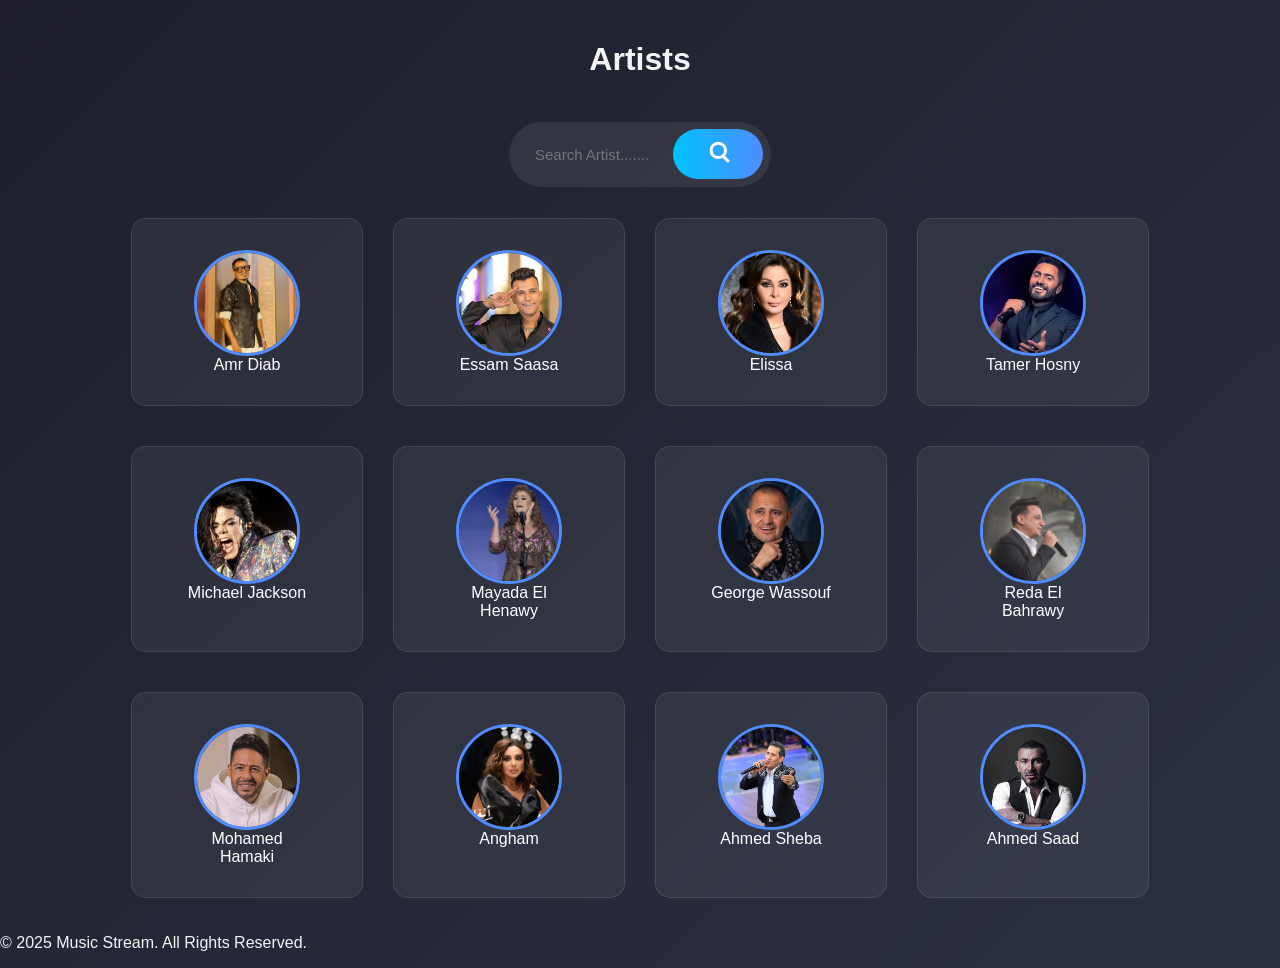
<file: index.html>
<!DOCTYPE html>
<html lang="en">
<head>
  <meta charset="UTF-8">
  <meta name="viewport" content="width=device-width, initial-scale=1.0">
  <title>Artist Page</title>
  <link rel="stylesheet" href="style.css">
  <script src="effect.js"></script>
</head>

<body>
  <header>
    <h1 style="margin-bottom: 5px;">Artists</h1>
  </header>

  <section style="display: flex; justify-content: center; align-items: center; width: 100vw; height: 10vh; margin-top: 1px;">
    <form class="searchBox">
      <input class="searchInput" type="text" placeholder="Search Artist.......">
      <button class="searchButton" type="submit">
        <!-- SVG icon -->
        <svg xmlns="http://www.w3.org/2000/svg" width="29" height="29" viewBox="0 0 29 29" fill="none">
          <g clip-path="url(#clip0_2_17)">
            <path d="M23.8 23.9L19 19M19 19C20.4 17.6 21.5 15.6 21.5 13.4C21.5 9.4 18.3 6.2 14.3 6.2C10.3 6.2 7.1 9.4 7.1 13.4C7.1 17.4 10.3 20.6 14.3 20.6C15.6 20.6 16.9 20.2 18 19.5" stroke="white" stroke-width="3" stroke-linecap="round"/>
          </g>
        </svg>
      </button>
    </form>
  </section>

  <!-- Artists Group 1 -->
  <section class="artist-list">

    <article class="artist-card">
     <a href="pages/AmrDiab.html">
        <figure>
          <img src="img/Amr_Diab.jpg" alt="Amr Diab" title="Press to listen to the playlist">
          <figcaption>Amr Diab</figcaption>
        </figure>
      </a>
    </article>

    <article class="artist-card">
      <a href="pages/sasa.html">
        <figure>
          <img src="img/Essam-Saasa.jpg" alt="Essam Saasa" title="Press to listen to the playlist">
          <figcaption>Essam Saasa</figcaption>
        </figure>
      </a>
    </article>

    <article class="artist-card">
      <a href="pages/elesaa.html">
        <figure>
          <img src="img/elesaajpg.jpg" alt="Elissa" title="Press to listen to the playlist">
          <figcaption>Elissa</figcaption>
        </figure>
      </a>
    </article>

    <article class="artist-card">
      <a href="pages/tamer_hosny.html">
        <figure>
          <img src="img/tamer_hosnt.jpg" alt="Tamer Hosny" title="Press to listen to the playlist">
          <figcaption>Tamer Hosny</figcaption>
        </figure>
      </a>
    </article>

  </section>

  <!-- Artists Group 2 -->
  <section class="artist-list">

    <article class="artist-card">
      <a href="pages/micheal.html">
        <figure>
          <img src="img/micheal_jackson.jpg" alt="Michael Jackson" title="Press to listen to the playlist">
          <figcaption>Michael Jackson</figcaption>
        </figure>
      </a>
    </article>

    <article class="artist-card">
      <a href="pages/mayada.html">
        <figure>
          <img src="img/mayada_elhenawy.jpg" alt="Mayada El Henawy" title="Press to listen to the playlist">
          <figcaption>Mayada El Henawy</figcaption>
        </figure>
      </a>
    </article>
    
    <article class="artist-card">
      <a href="pages/george.html">
        <figure>
          <img src="img/goorge_wasof.jpg" alt="George Wassouf" title="Press to listen to the playlistv">
          <figcaption>George Wassouf</figcaption>
        </figure>
      </a>
    </article>

    <article class="artist-card">
      <a href="pages/reda.html">
        <figure>
          <img src="img/Reda_elbahrawy.jpg" alt="Reda El Bahrawy" title="Press to listen to the playlist">
          <figcaption>Reda El Bahrawy</figcaption>
        </figure>
      </a>
    </article>

  </section>

  <!-- Artists Group 3 -->
    <section class="artist-list">

    <article class="artist-card">
      <a href="pages/hamaki.html">
        <figure>
          <img src="img/حماقى.jpg" alt="Mohamed Hamaki" title="Press to listen to the playlist">
          <figcaption>Mohamed Hamaki</figcaption>
        </figure>
      </a>
    </article>

    <article class="artist-card">
      <a href="pages/Angham.html">
        <figure>
          <img src="img/angam.jpg" alt="Angham" title="Press to listen to the playlist">
          <figcaption>Angham</figcaption>
        </figure>
      </a>
    </article>

    <article class="artist-card">
      <a href="pages/sheba.html">
        <figure>
          <img src="img/شيبه.jpg" alt="Ahmed Sheba" title="Press to listen to the playlist">
          <figcaption>Ahmed Sheba</figcaption>
        </figure>
      </a>
    </article>

    <article class="artist-card">
      <a href="pages/saad.html">
        <figure>
          <img src="img/أحمد سعد.jpg" alt="Ahmed Saad" title="Press to listen to the playlist">
          <figcaption>Ahmed Saad</figcaption>
        </figure>
      </a>
    </article>

  </section>

  <footer>
    <p>&copy; 2025 Music Stream. All Rights Reserved.</p>
  </footer>
</body>
</html>
</file>
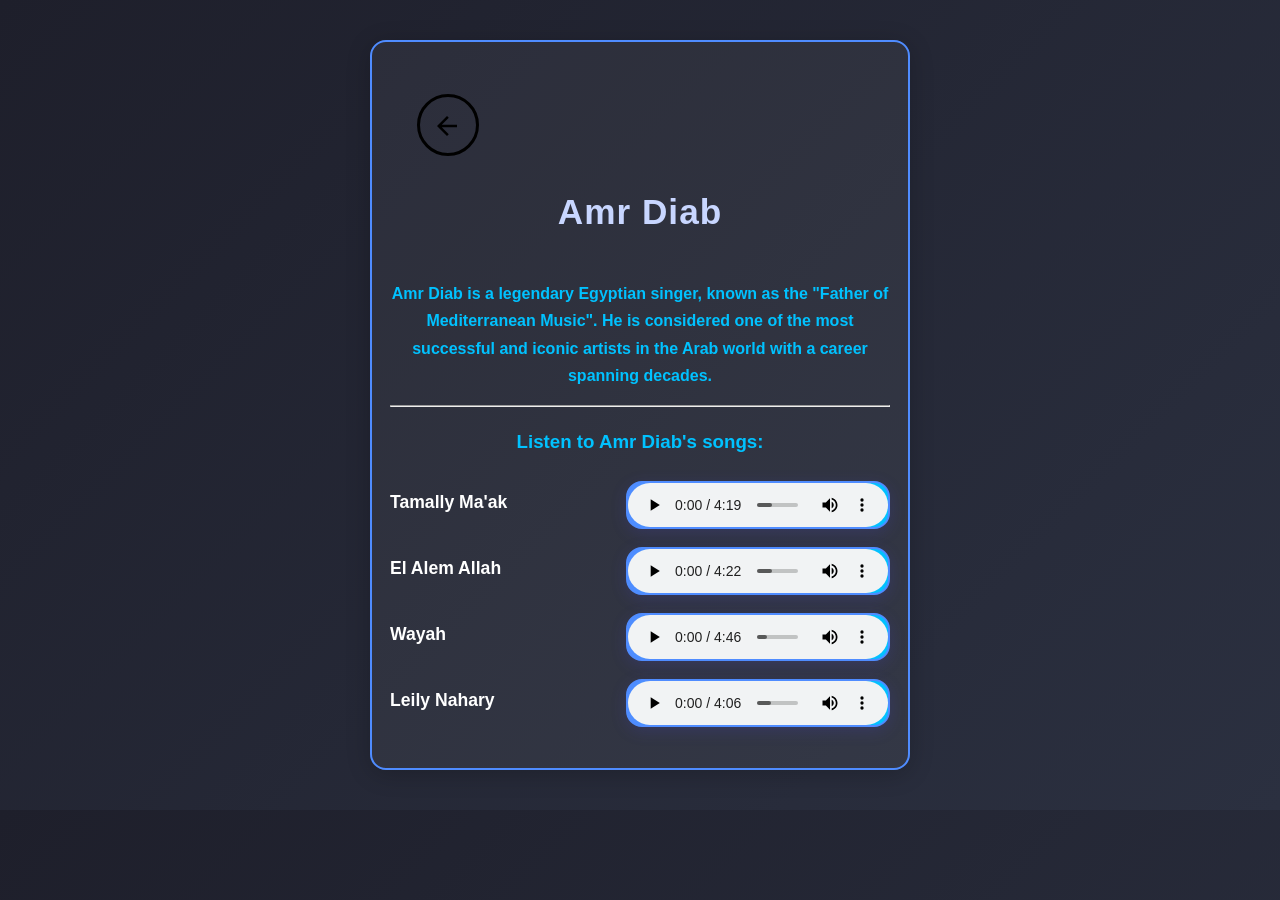
<file: pages/AmrDiab.html>
<!DOCTYPE html>
<html lang="ar">
<head>
	<meta charset="UTF-8">
	<title>Amr Diab</title>
  <link rel="stylesheet" href="../style.css">
</head>
<body>
  <main>
    <section class="container">
      <header class="styled-wrapper">
        <a href="../index.html">
           <button class="button">
             <div class="button-box">
                <span class="button-elem">
                  <svg
                      viewBox="0 0 24 24"
                      xmlns="http://www.w3.org/2000/svg"
                      class="arrow-icon">
                      <path
                      fill="black"
                      d="M20 11H7.83l5.59-5.59L12 4l-8 8 8 8 
                      1.41-1.41L7.83 13H20v-2z"> </path>
                  </svg>
                </span>

                <span class="button-elem">
                  <svg
                    fill="black"
                    viewBox="0 0  24 24"
                    xmlns="http://www.w3.org/2000/svg"
                    class="arrow-icon">
                    <path
                        d="M20 11H7.83l5.59-5.59L12 4l-8 8 8 8 
                        1.41-1.41L7.83 13H20v-2z"></path>
                  </svg>
                 </span>
              </div>
            </button>
         </a>
         <h2>Amr Diab</h2>
      </header>

      <article class="bio">
        <p>
             Amr Diab is a legendary Egyptian singer, known as the "Father of Mediterranean Music". 
            He is considered one of the most successful and iconic artists in the Arab world with a career spanning decades.
        </p>
        <hr>
        <h3>Listen to Amr Diab's songs:</h3>
      </article>

      <section class="songs">
        <div>
            <span class="song-title">Tamally Ma'ak</span>
            <audio controls src="../audio/Amr_diab/_AmrDiab - Tamally Maak _ Official Music Video - HD Version _ عمرو دياب - تملي معاك(MP3_160K).mp3"></audio>
        </div>
        <div>
            <span class="song-title">El Alem Allah</span>
            <audio controls src="../audio/Amr_diab/Amr Diab - El Alem Allah _ Official Music Video _ عمرو دياب - العالم الله(MP3_160K).mp3"></audio>
        </div>
        <div>
            <span class="song-title">Wayah</span>
            <audio controls src="../audio/Amr_diab/Amr Diab Wayah  عمرو دياب  -  وياه(MP3_160K).mp3"></audio>
        </div>
        <div>
            <span class="song-title">Leily Nahary</span>
            <audio controls src="../audio/Amr_diab/Amr Diab - Lealy Nahary _ عمرو دياب - ليلي نهاري(MP3_160K).mp3"></audio>
        </div>
      </section>

     </section>
  </main>
</body>
</html>
</file>
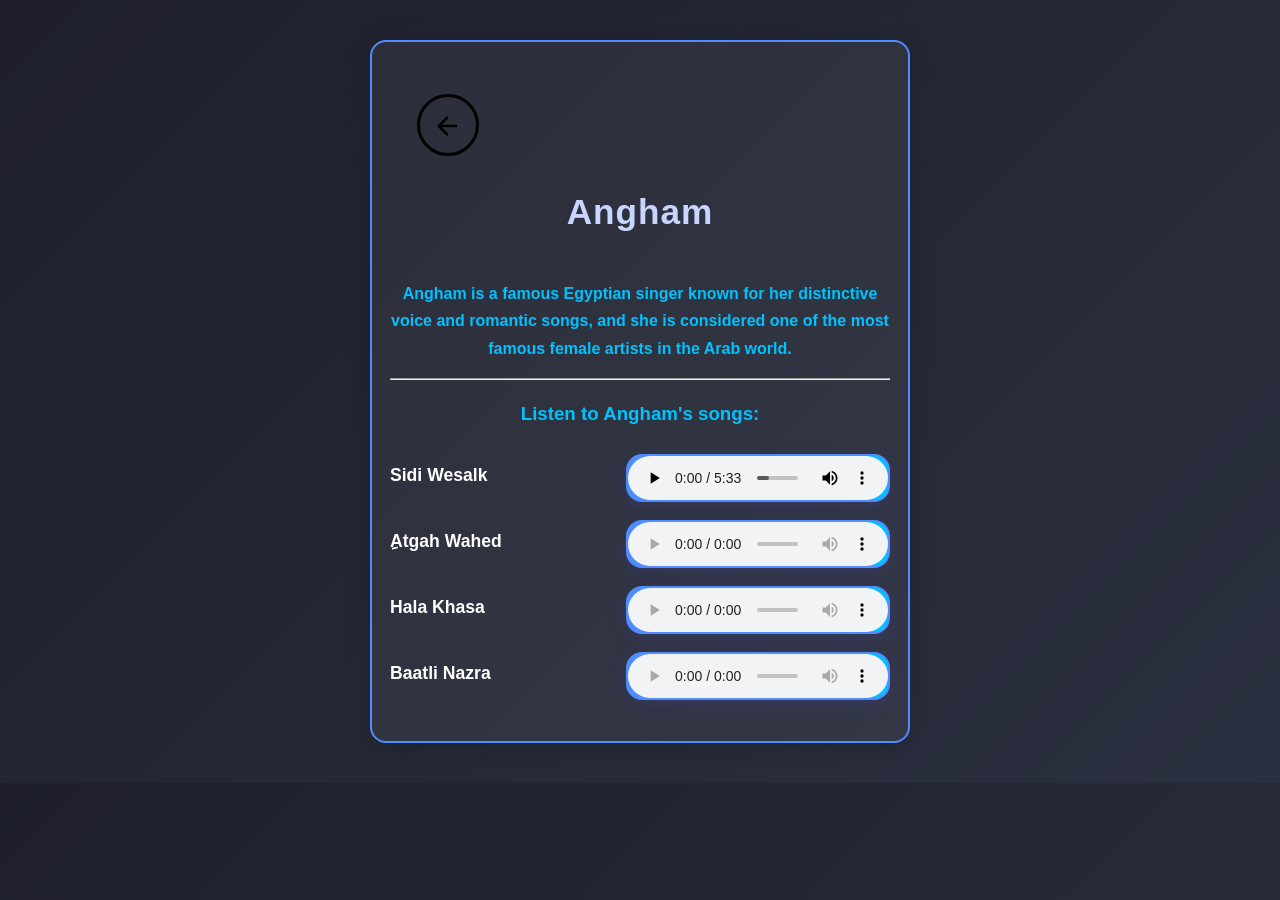
<file: pages/Angham.html>
<!DOCTYPE html>
<html lang="ar">
<head>
	<meta charset="UTF-8">
	<title>Angham</title>
  <link rel="stylesheet" href="../style.css">
</head>

<body>
  <main>
   <section class="container">
     <header class="styled-wrapper">
       <a href="../index.html">
          <button class="button">
            <div class="button-box">
              <span class="button-elem">
                <svg
                   viewBox="0 0 24 24"
                   xmlns="http://www.w3.org/2000/svg"
                   class="arrow-icon">
                   <path
                   fill="black"
                   d="M20 11H7.83l5.59-5.59L12 4l-8 8 8 8 
                   1.41-1.41L7.83 13H20v-2z"></path>
                </svg>
              </span>

              <span class="button-elem">
                <svg
                     fill="black"
                    viewBox="0 0  24 24"
                    xmlns="http://www.w3.org/2000/svg"
                    class="arrow-icon">
                    <path
                       d="M20 11H7.83l5.59-5.59L12 4l-8 8 8 8 
                       1.41-1.41L7.83 13H20v-2z"></path>
                </svg>
              </span>
            </div>
          </button>
        </a>
        <h2>Angham</h2>
     </header>
        
     <article class="bio">
        <p>
            Angham is a famous Egyptian singer known for her distinctive voice and romantic songs, 
            and she is considered one of the most famous female artists in the Arab world.
        </p>
        <hr>
        <h3>Listen to Angham's songs:</h3>
     </article>

      <section class="songs">
        <div>
            <span class="song-title">Sidi Wesalk</span>
            <audio controls src="../audio/Angham - Sidi Wesalak _ Official Music Video _ انغام - سيدى وصالك(MP3_160K).mp3"></audio>
        </div>
        <div>
            <span class="song-title">ِAtgah Wahed</span>
            <audio controls src=""></audio>
        </div>
        <div>
            <span class="song-title">Hala Khasa</span>
            <audio controls src=""></audio>
        </div>
        <div>
            <span class="song-title">Baatli Nazra</span>
            <audio controls src=""></audio>
        </div>
      </section>

    </section>
  </main>
</body>
</html>
</file>
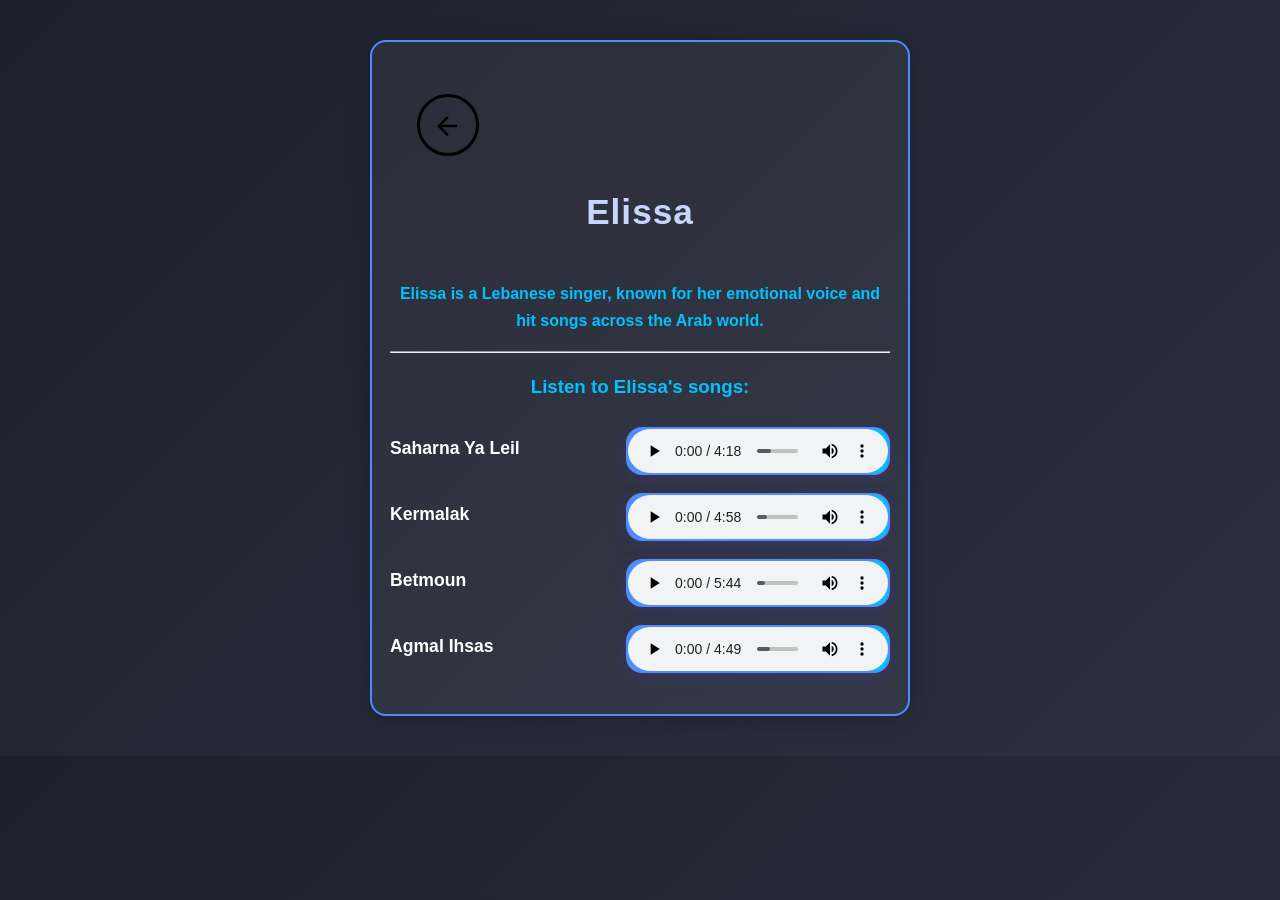
<file: pages/elesaa.html>
<!DOCTYPE html>
<html lang="en">
<head>
	<meta charset="UTF-8">
	<title>Elissa</title>
  <link rel="stylesheet" href="../style.css">
</head>
<body>

   <main class="container">
      <header class="styled-wrapper">
        <a href="../index.html">
          <button class="button">
            <div class="button-box">
              <span class="button-elem">
                <svg viewBox="0 0 24 24" xmlns="http://www.w3.org/2000/svg" class="arrow-icon">
                  <path fill="black" d="M20 11H7.83l5.59-5.59L12 4l-8 8 8 8 1.41-1.41L7.83 13H20v-2z"></path>
                </svg>
              </span>
              <span class="button-elem">
                <svg fill="black" viewBox="0 0  24 24" xmlns="http://www.w3.org/2000/svg" class="arrow-icon">
                  <path d="M20 11H7.83l5.59-5.59L12 4l-8 8 8 8 1.41-1.41L7.83 13H20v-2z"></path>
                </svg>
              </span>
            </div>
          </button>
        </a>
        <h2>Elissa</h2>

      </header>

      <article class="bio">
       <p>Elissa is a Lebanese singer, known for her emotional voice and hit songs across the Arab world.</p>
        <hr>
        <h3>Listen to Elissa's songs:</h3>
      </article>

      <section class="songs">
        <div>
          <span class="song-title">Saharna Ya Leil</span>
          <audio controls src="../audio/elisaa/Elissa .... Saharna Ya Leil - With Lyrics _ إليسا ... سهرنا يا ليل - بالكلمات(MP3_160K).mp3"></audio>
        </div>
        <div>
          <span class="song-title">Kermalak</span>
          <audio controls src="../audio/elisaa/Elissa - Kermalak (Audio) _ اليسا - كرمالك(MP3_160K).mp3"></audio>
        </div>
        <div>
          <span class="song-title">Betmoun</span>
          <audio controls src="../audio/elisaa/Elissa - Betmoun (Official Clip) _ إليسا - بتمون(MP3_160K).mp3"></audio>
        </div>
        <div>
          <span class="song-title">Agmal Ihsas</span>
          <audio controls src="../audio/elisaa/Elissa - Agmal Ihsas (Official Clip) _ إليسا - اجمل إحساس(MP3_160K).mp3"></audio>
        </div>
      </section>

   </main>
</body>
</html>
</file>
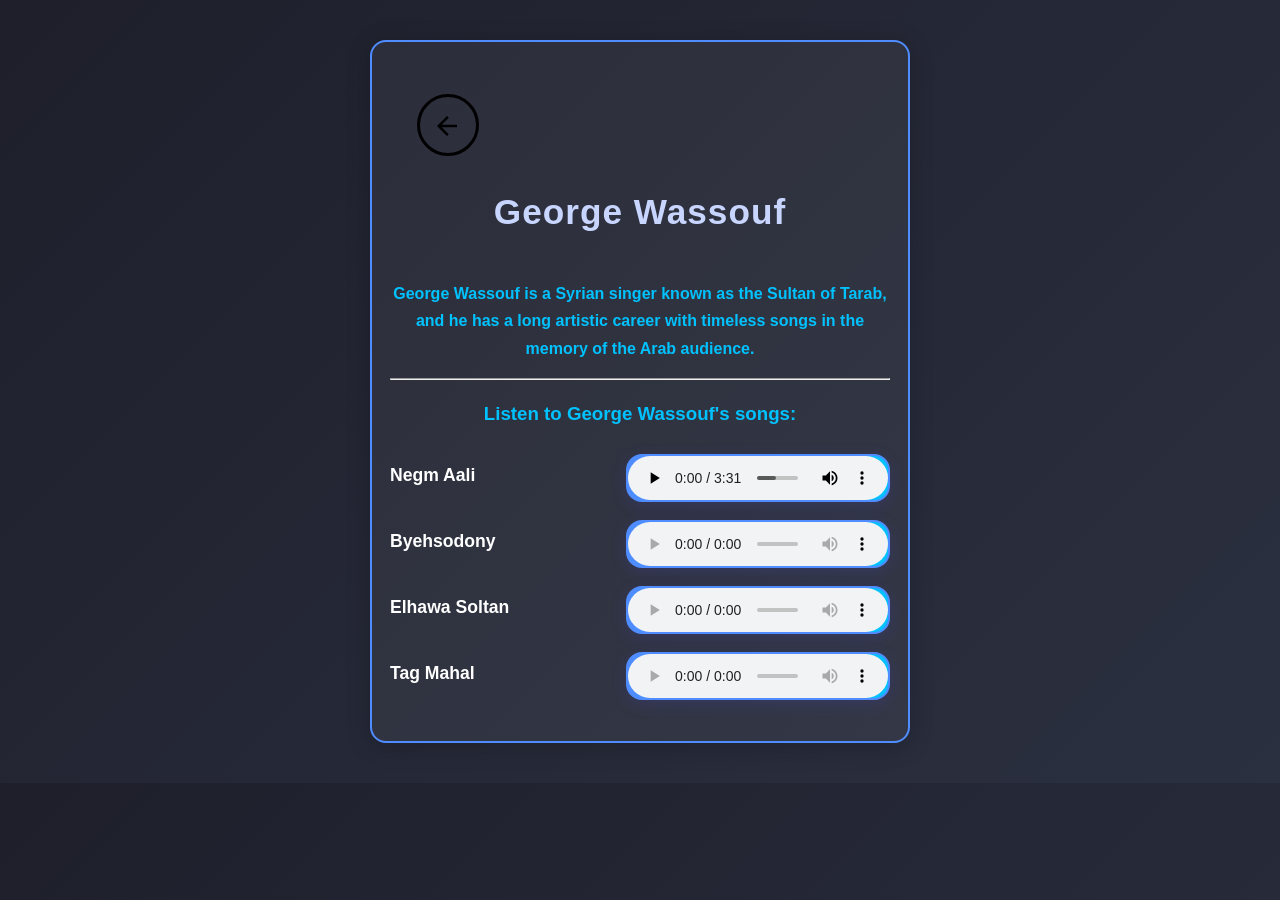
<file: pages/george.html>
<!DOCTYPE html>
<html lang="en">
<head>
	<meta charset="UTF-8">
	<title>George Wassouf</title>
  <link rel="stylesheet" href="../style.css">
</head>
<body>
   <main class="container">

      <header class="styled-wrapper">
        <a href="../index.html">
          <button class="button">
            <div class="button-box">
              <span class="button-elem">
                <svg viewBox="0 0 24 24" xmlns="http://www.w3.org/2000/svg" class="arrow-icon">
                  <path fill="black" d="M20 11H7.83l5.59-5.59L12 4l-8 8 8 8 1.41-1.41L7.83 13H20v-2z"></path>
                </svg>
              </span>
              <span class="button-elem">
                <svg fill="black" viewBox="0 0  24 24" xmlns="http://www.w3.org/2000/svg" class="arrow-icon">
                  <path d="M20 11H7.83l5.59-5.59L12 4l-8 8 8 8 1.41-1.41L7.83 13H20v-2z"></path>
                </svg>
              </span>
            </div>
          </button>
        </a>
              <h2>George Wassouf</h2>

      </header>

      <article class="bio">
       <p>George Wassouf is a Syrian singer known as the Sultan of Tarab, and he has a long artistic career with timeless songs in the memory of the Arab audience.</p><hr>
          <h3>Listen to George Wassouf's songs:</h3>
      </article>

      <section class="songs">
        <div>
            <span class="song-title">Negm Aali</span>
            <audio controls src="../audio/Georges Wassouf - Negm Aali [Official Music Video] (2023) _ جورج وسوف - نجم عالي(MP3_160K).mp3"></audio>
          </div>
          <div>
            <span class="song-title">Byehsodony</span>
            <audio controls src=""></audio>
          </div>
          <div>
            <span class="song-title">Elhawa Soltan</span>
            <audio controls src=""></audio>
          </div>
          <div>
            <span class="song-title">Tag Mahal</span>
            <audio controls src=""></audio>
          </div>
      </section>

   </main>
</body>
</html>
</file>
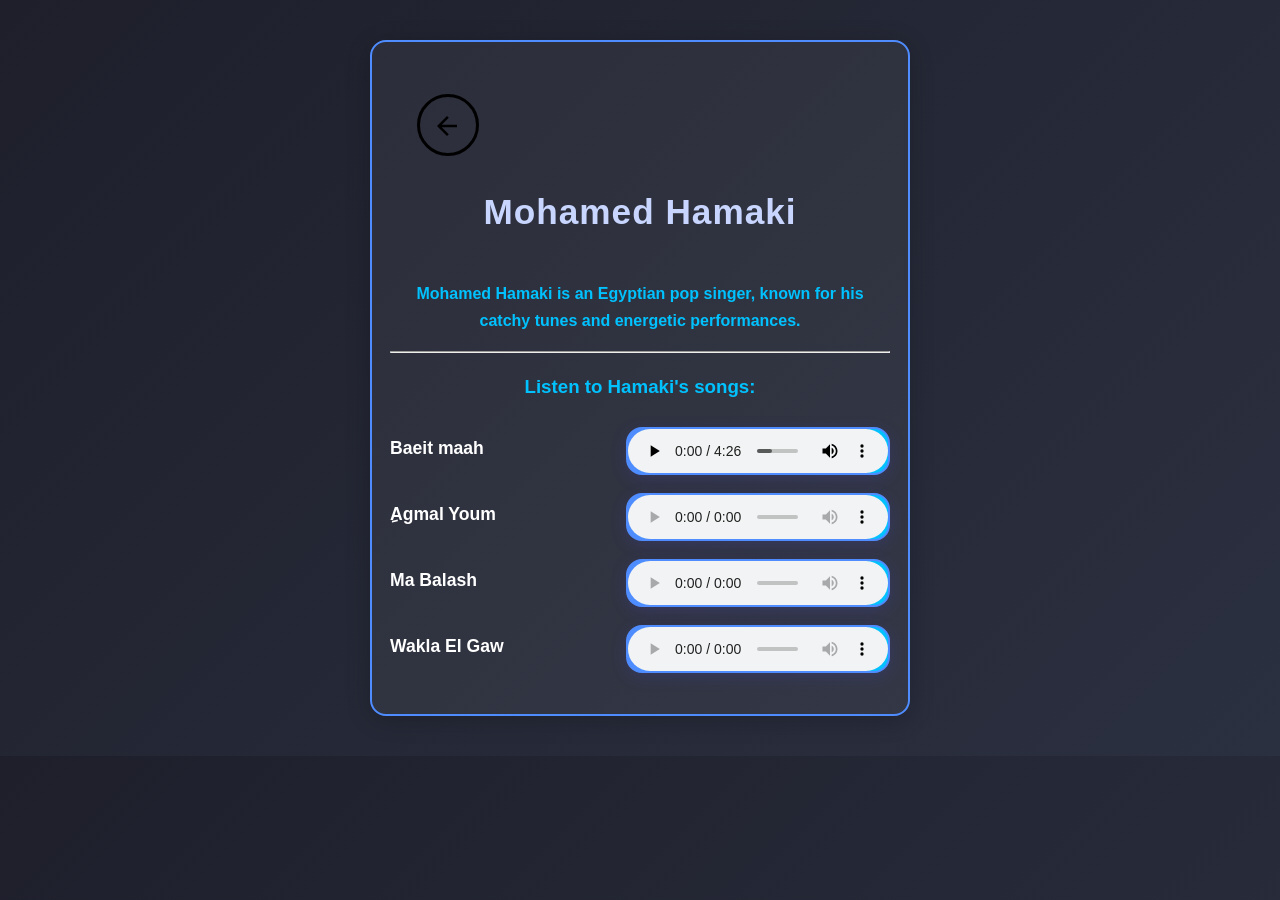
<file: pages/hamaki.html>
<!DOCTYPE html>
<html lang="en">
<head>
	<meta charset="UTF-8">
	<title>Mohamed Hamaki</title>
  <link rel="stylesheet" href="../style.css">
</head>
<body>
   <main class="container">

      <header class="styled-wrapper">
        <a href="../index.html">
          <button class="button">
            <div class="button-box">
              <span class="button-elem">
                <svg viewBox="0 0 24 24" xmlns="http://www.w3.org/2000/svg" class="arrow-icon">
                  <path fill="black" d="M20 11H7.83l5.59-5.59L12 4l-8 8 8 8 1.41-1.41L7.83 13H20v-2z"></path>
                </svg>
              </span>
              <span class="button-elem">
                <svg fill="black" viewBox="0 0  24 24" xmlns="http://www.w3.org/2000/svg" class="arrow-icon">
                  <path d="M20 11H7.83l5.59-5.59L12 4l-8 8 8 8 1.41-1.41L7.83 13H20v-2z"></path>
                </svg>
              </span>
            </div>
          </button>
        </a>
              <h2>Mohamed Hamaki</h2>

      </header>

      <article class="bio">
        <p>Mohamed Hamaki is an Egyptian pop singer, known for his catchy tunes and energetic performances.</p>
        <hr>
        <h3>Listen to Hamaki's songs:</h3>
      </article>

      <section class="songs">
        <div>
             <span class="song-title">Baeit maah</span>
             <audio controls src="../audio/Hamaki - Baeit Maah (Official Lyric Video) _ حماقي - بقيت معاه - كلمات(MP3_160K).mp3"></audio>
           </div>
           <div>
             <span class="song-title">ِAgmal Youm</span>
             <audio controls src=""></audio>
           </div>
           <div>
             <span class="song-title">Ma Balash</span>
             <audio controls src=""></audio>
           </div>
           <div>
             <span class="song-title">Wakla El Gaw</span>
             <audio controls src=""></audio>
           </div>
      </section>

   </main>
</body>
</html>
</file>
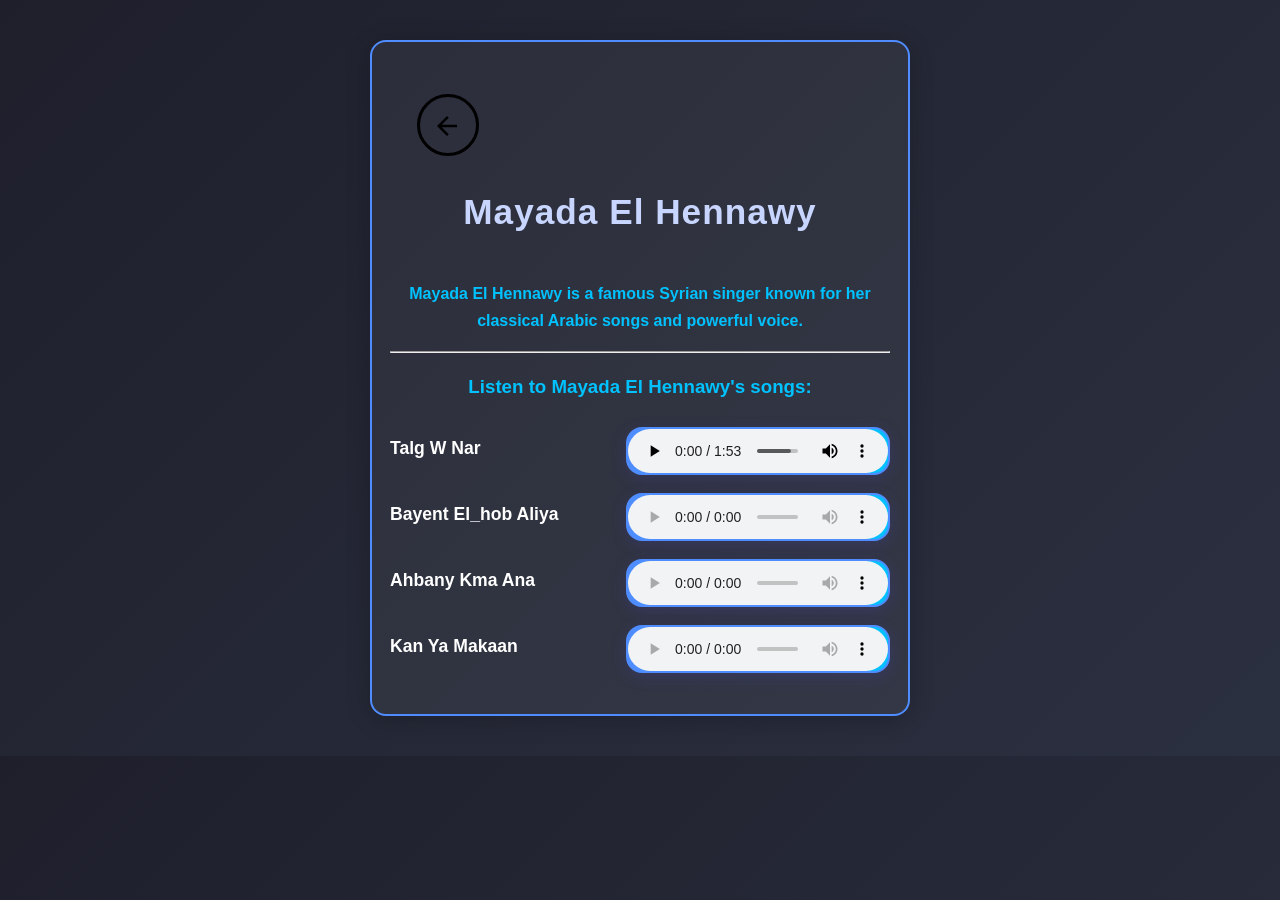
<file: pages/mayada.html>
<!DOCTYPE html>
<html lang="en">
<head>
	<meta charset="UTF-8">
	<title>Mayada El Hennawy</title>
  <link rel="stylesheet" href="../style.css">
</head>
<body>
   <main class="container">

      <header class="styled-wrapper">
        <a href="../index.html">
          <button class="button">
            <div class="button-box">
              <span class="button-elem">
                <svg viewBox="0 0 24 24" xmlns="http://www.w3.org/2000/svg" class="arrow-icon">
                  <path fill="black" d="M20 11H7.83l5.59-5.59L12 4l-8 8 8 8 1.41-1.41L7.83 13H20v-2z"></path>
                </svg>
              </span>
              <span class="button-elem">
                <svg fill="black" viewBox="0 0  24 24" xmlns="http://www.w3.org/2000/svg" class="arrow-icon">
                  <path d="M20 11H7.83l5.59-5.59L12 4l-8 8 8 8 1.41-1.41L7.83 13H20v-2z"></path>
                </svg>
              </span>
            </div>
          </button>
        </a>
                <h2>Mayada El Hennawy</h2>

      </header>

      <article class="bio">
        <p>Mayada El Hennawy is a famous Syrian singer known for her classical Arabic songs and powerful voice.</p><hr>
            <h3>Listen to Mayada El Hennawy's songs:</h3>
      </article>

      <section class="songs">
        <div>
            <span class="song-title">Talg W Nar </span>
            <audio controls src="../audio/ثلج ونار مياده الحناوي(MP3_160K).mp3"></audio>
        </div>
        <div>
            <span class="song-title">Bayent El_hob Aliya</span>
            <audio controls src=""></audio>
        </div>
        <div>
            <span class="song-title">Ahbany Kma Ana</span>
            <audio controls src=""></audio>
        </div>
        <div>
            <span class="song-title">Kan Ya Makaan</span>
            <audio controls src=""></audio>
        </div>
      </section>
   </main>
</body>
</html>
</file>
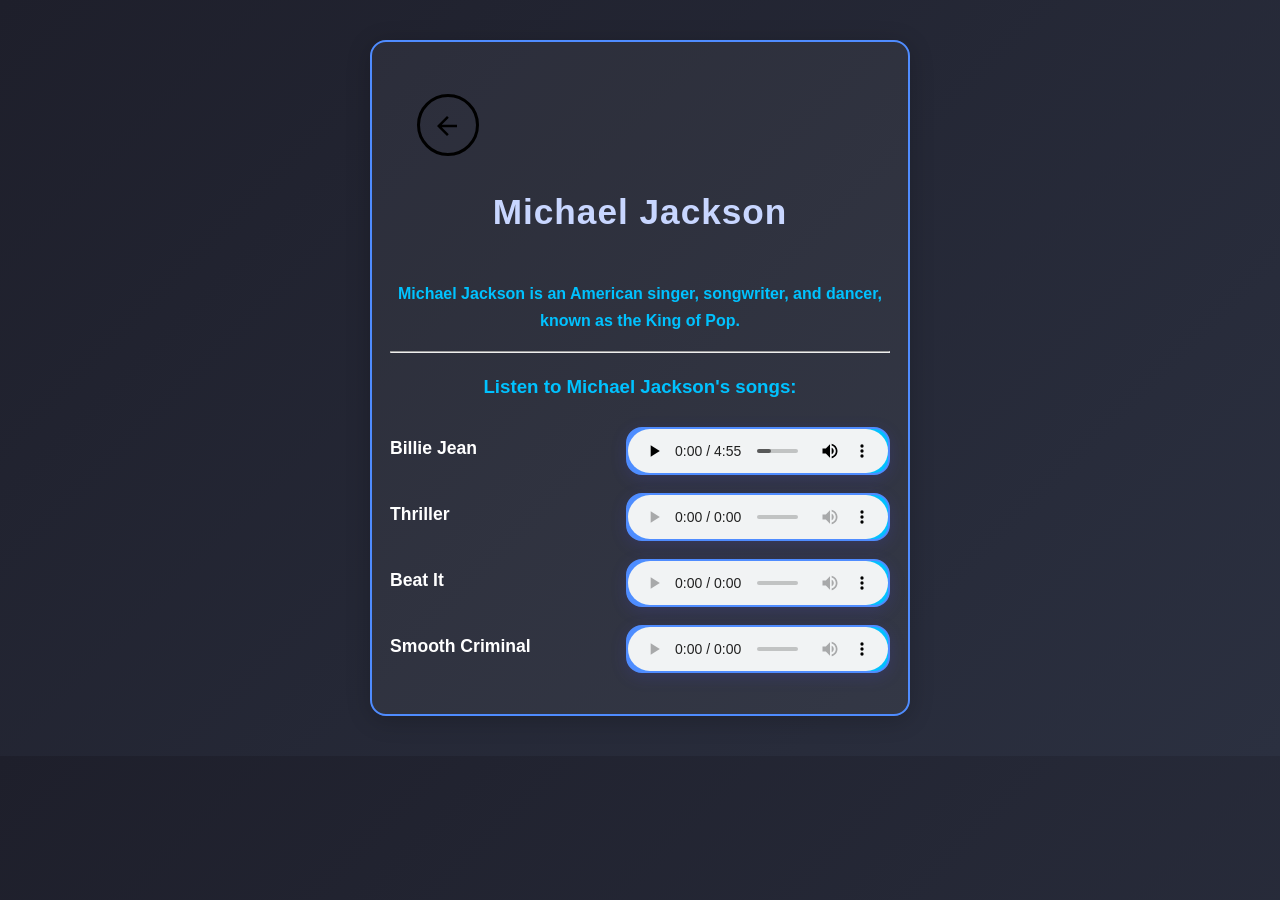
<file: pages/micheal.html>
<!DOCTYPE html>
<html lang="en">
<head>
	<meta charset="UTF-8">
	<title>Michael Jackson</title>
  <link rel="stylesheet" href="../style.css">
</head>
<body>
   <main class="container">

      <header class="styled-wrapper">
        <a href="../index.html">
          <button class="button">
            <div class="button-box">
              <span class="button-elem">
                <svg viewBox="0 0 24 24" xmlns="http://www.w3.org/2000/svg" class="arrow-icon">
                  <path fill="black" d="M20 11H7.83l5.59-5.59L12 4l-8 8 8 8 1.41-1.41L7.83 13H20v-2z"></path>
                </svg>
              </span>
              <span class="button-elem">
                <svg fill="black" viewBox="0 0  24 24" xmlns="http://www.w3.org/2000/svg" class="arrow-icon">
                  <path d="M20 11H7.83l5.59-5.59L12 4l-8 8 8 8 1.41-1.41L7.83 13H20v-2z"></path>
                </svg>
              </span>
            </div>
          </button>
        </a>
           <h2>Michael Jackson</h2>

      </header>

      <article class="bio">
        <p>Michael Jackson is an American singer, songwriter, and dancer, known as the King of Pop.</p>
        <hr>
        <h3>Listen to Michael Jackson's songs:</h3>
      </article>

      <section class="songs">
        <div>
          <span class="song-title">Billie Jean</span>
          <audio controls src="../audio/Michael Jackson - Billie Jean (Official Video)(MP3_160K).mp3"></audio>
        </div>
        <div>
          <span class="song-title">Thriller</span>
          <audio controls src=""></audio>
        </div>
        <div>
          <span class="song-title">Beat It</span>
          <audio controls src=""></audio>
        </div>
        <div>
          <span class="song-title">Smooth Criminal</span>
          <audio controls src=""></audio>
        </div>
      </section>
   </main>
</body>
</html>
</file>
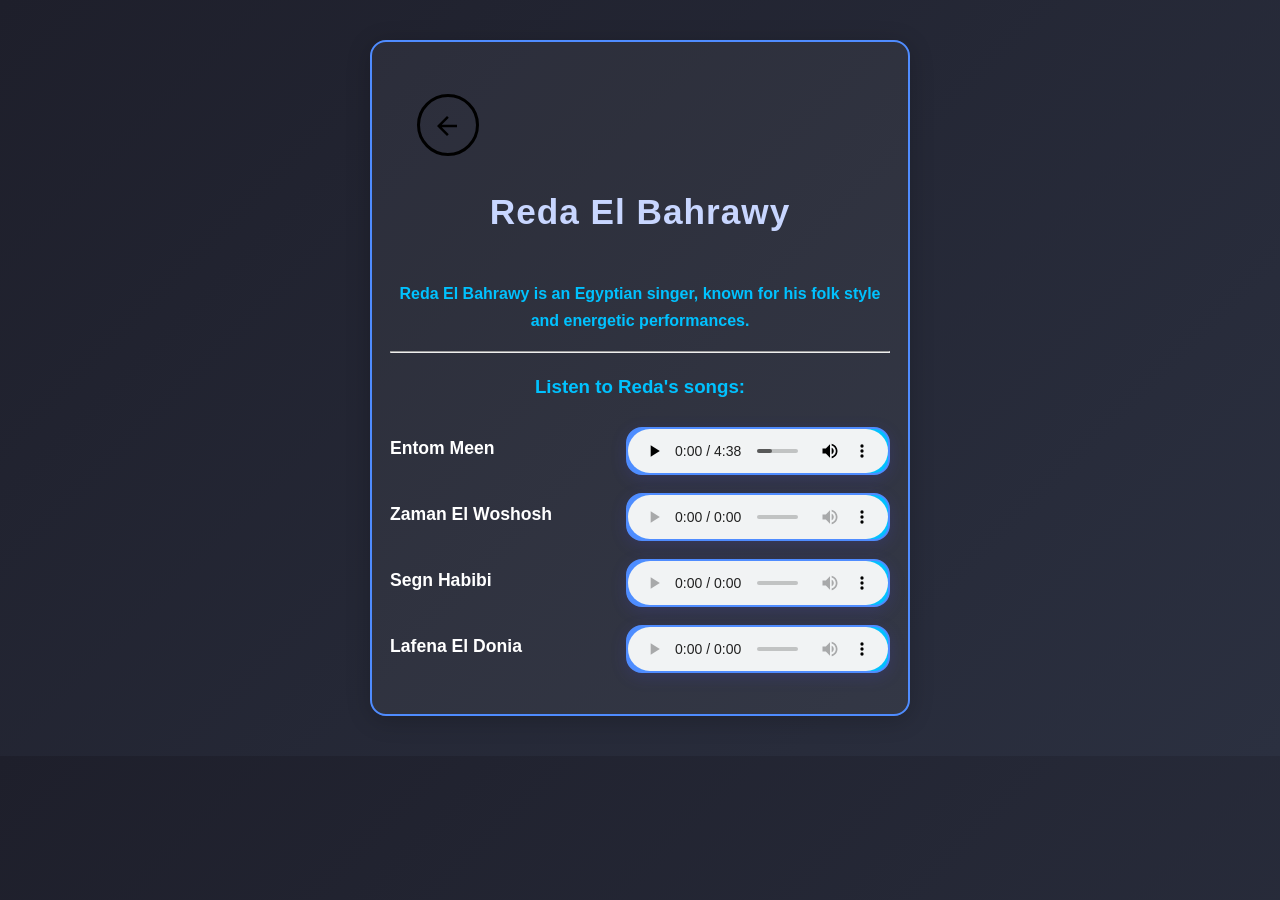
<file: pages/reda.html>
<!DOCTYPE html>
<html lang="ar">
<head>
	<meta charset="UTF-8">
	<title>Reda El Bahrawy</title>
  <link rel="stylesheet" href="../style.css">
</head>
<body>
  <main>
    <section class="container">
      <header class="styled-wrapper">
        <a href="../index.html">
          <button class="button">
            <div class="button-box">
              <span class="button-elem">
                <svg
                  viewBox="0 0 24 24"
                  xmlns="http://www.w3.org/2000/svg"
                  class="arrow-icon" >

                  <path
                       fill="black"
                       d="M20 11H7.83l5.59-5.59L12 4l-8 8 8 8 
                       1.41-1.41L7.83 13H20v-2z"></path>
                </svg>
              </span>

              <span class="button-elem">
                <svg
                  fill="black"
                  viewBox="0 0  24 24"
                  xmlns="http://www.w3.org/2000/svg"
                  class="arrow-icon">
                  <path
                      d="M20 11H7.83l5.59-5.59L12 4l-8 8 8 8 
                      1.41-1.41L7.83 13H20v-2z"></path>
                </svg>
              </span>
            </div>
          </button>
        </a>
        <h2>Reda El Bahrawy</h2>
      </header>

      <article class="bio">
        <p>Reda El Bahrawy is an Egyptian singer, known for his folk style and energetic performances.</p>
        <hr>
        <h3>Listen to Reda's songs:</h3>
      </article>

      <section class="songs">
        <div>
          <span class="song-title">Entom Meen</span>
          <audio controls src="../audio/رضا البحراوي 2020 - اغنيه انتم مين - توزيع جديد من ميدو سمير(MP3_160K).mp3"></audio>
        </div>
        <div>
          <span class="song-title">Zaman El Woshosh</span>
          <audio controls src=""></audio>
        </div>
        <div>
          <span class="song-title">Segn Habibi</span>
          <audio controls src=""></audio>
        </div>
        <div>
          <span class="song-title">Lafena El Donia</span>
          <audio controls src=""></audio>
        </div>
      </section>

    </section>
  </main>
</body>
</html>
</file>
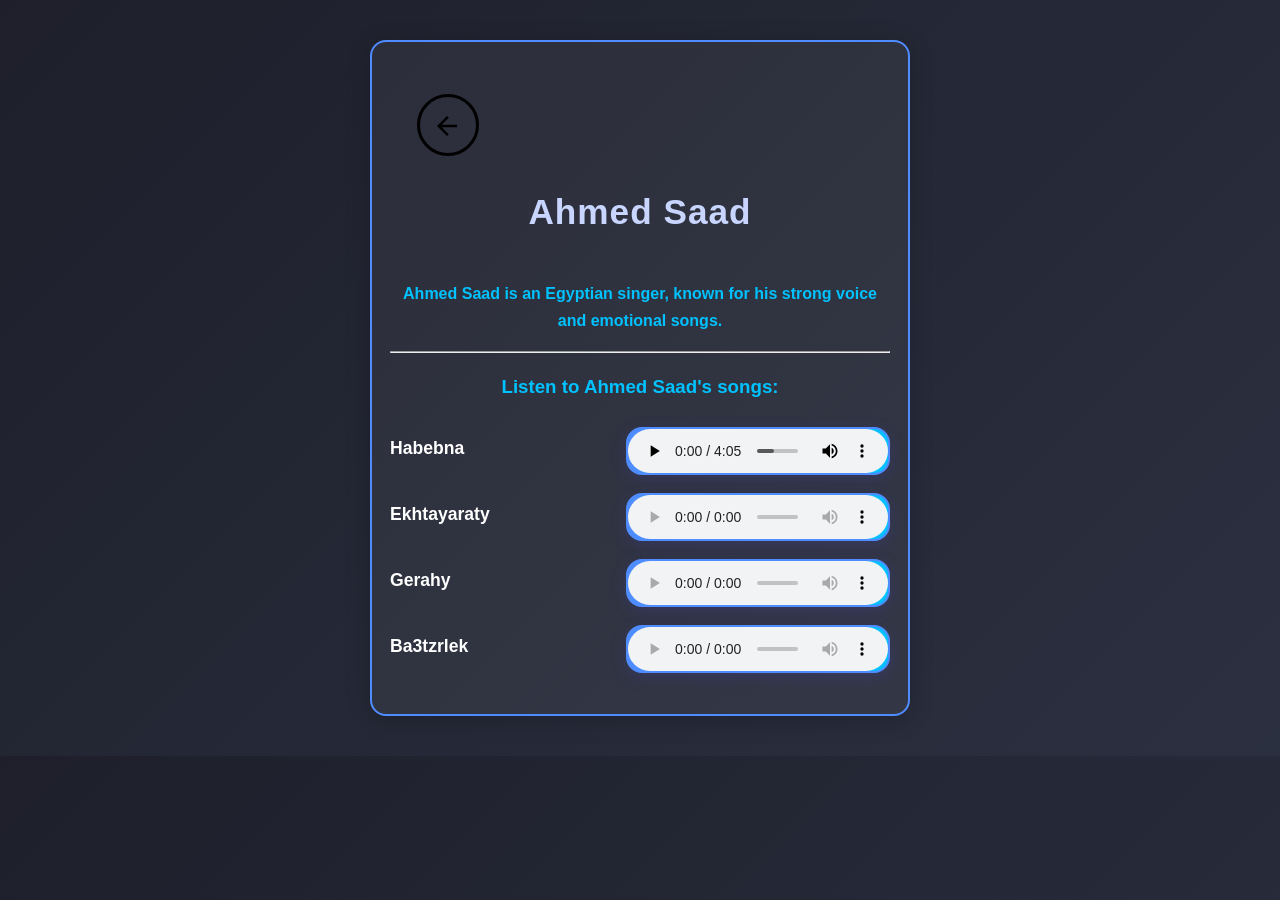
<file: pages/saad.html>
<!DOCTYPE html>
<html lang="ar">
<head>
	<meta charset="UTF-8">
	<title>Ahmed Saad</title>
  <link rel="stylesheet" href="../style.css">
</head>

<body>
  <main>
    <section class="container">
      <header class="styled-wrapper">
        <a href="../index.html">
          <button class="button">
            <div class="button-box">
              <span class="button-elem">
               <svg
                 viewBox="0 0 24 24"
                 xmlns="http://www.w3.org/2000/svg"
                 class="arrow-icon">
                 <path
                     fill="black"
                     d="M20 11H7.83l5.59-5.59L12 4l-8 8 8 8 
                     1.41-1.41L7.83 13H20v-2z"></path>
               </svg>
              </span>

              <span class="button-elem">
                <svg
                  fill="black"
                  viewBox="0 0  24 24"
                  xmlns="http://www.w3.org/2000/svg"
                  class="arrow-icon">
                  <path
                    d="M20 11H7.83l5.59-5.59L12 4l-8 8 8 8 
                    1.41-1.41L7.83 13H20v-2z"></path>
                </svg>
              </span>
            </div>
          </button>
        </a>
        <h2>Ahmed Saad</h2>
      </header>

      <article class="bio">
        <p>Ahmed Saad is an Egyptian singer, known for his strong voice and emotional songs.</p>
        <hr>
        <h3>Listen to Ahmed Saad's songs:</h3>
      </article>

      <section class="songs">
        <div>
          <span class="song-title">Habebna</span>
          <audio controls src="../audio/Ahmed Saad - Habebna _ Official Visualizer - 2025 _ احمد سعد - حبيبنا(MP3_160K).mp3"></audio>
        </div>
        <div>
          <span class="song-title">Ekhtayaraty</span>
          <audio controls src=""></audio>
        </div>
        <div>
          <span class="song-title">Gerahy</span>
          <audio controls src=""></audio>
        </div>
        <div>
          <span class="song-title">Ba3tzrlek</span>
          <audio controls src=""></audio>
        </div> 
      </section>

    </section>
  </main>

</body>
</html>
</file>
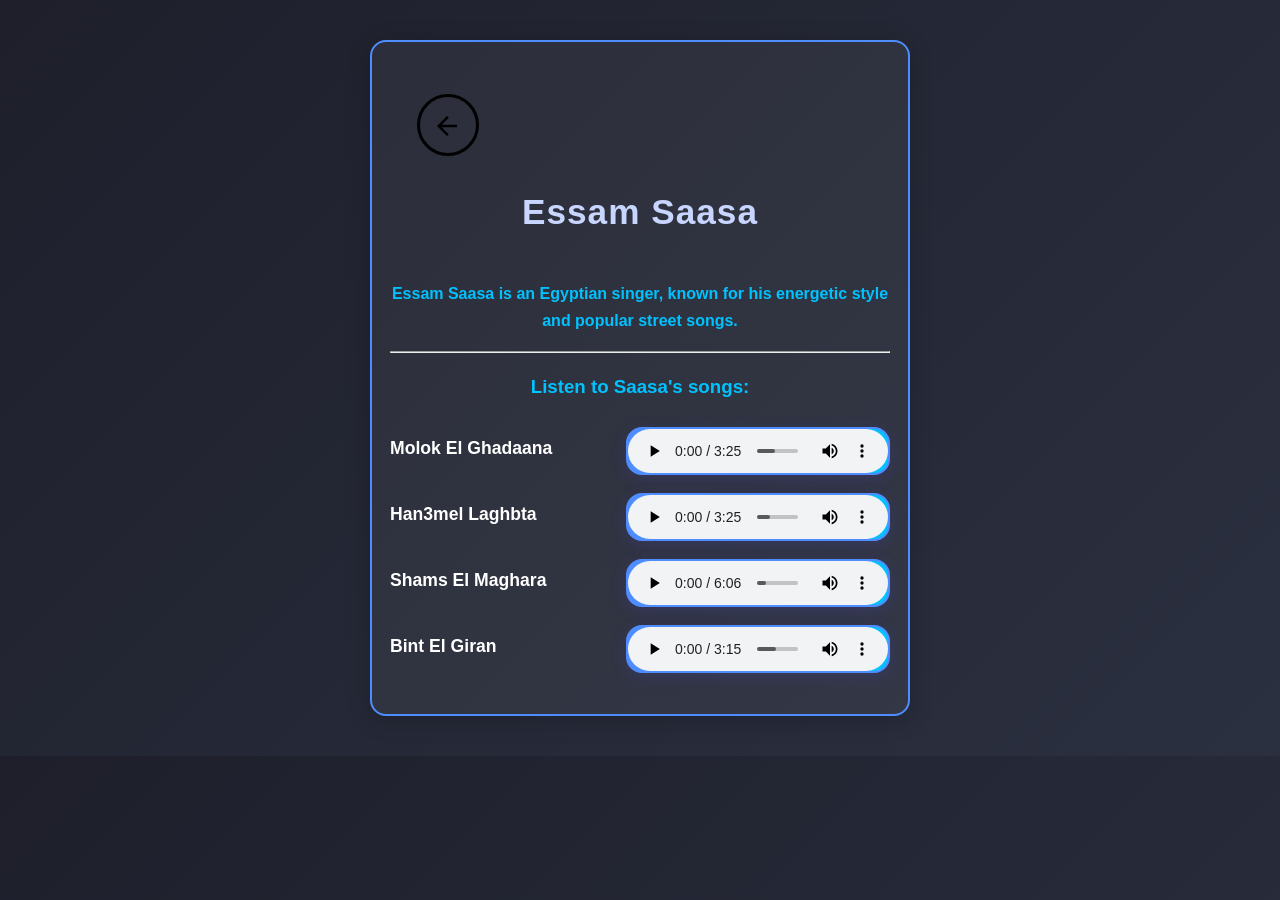
<file: pages/sasa.html>
<!DOCTYPE html>
<html lang="ar">
<head>
	<meta charset="UTF-8">
	<title>Essam Sasa</title>
  <link rel="stylesheet" href="../style.css">
</head>

<body>
  <main>
    <section class="container">
      <header class="styled-wrapper">
        <a href="../index.html">
          <button class="button">
            <div class="button-box">
              <span class="button-elem">
                <svg
                  viewBox="0 0 24 24"
                  xmlns="http://www.w3.org/2000/svg"
                  class="arrow-icon">
                  <path
                   fill="black"
                   d="M20 11H7.83l5.59-5.59L12 4l-8 8 8 8 
                     1.41-1.41L7.83 13H20v-2z">
                  </path>
                </svg>
              </span>

              <span class="button-elem">
                <svg
                    fill="black"
                    viewBox="0 0  24 24"
                    xmlns="http://www.w3.org/2000/svg"
                    class="arrow-icon" >
                    <path
                         d="M20 11H7.83l5.59-5.59L12 4l-8 8 8 8 
                         1.41-1.41L7.83 13H20v-2z"></path>
                </svg>
              </span>
            </div>
          </button>
        </a>
        <h2>Essam Saasa</h2>
      </header>

      <article class="bio">
        <p>Essam Saasa is an Egyptian singer, known for his energetic style and popular street songs.</p>
        <hr>
        <h3>Listen to Saasa's songs:</h3>
      </article>

      <section class="songs">
        <div>
            <span class="song-title">Molok El Ghadaana</span>
            <audio controls src="../audio/sasa/احمد سعد _ أغنية ( كل يوم ) من مسلسل ملوك الجدعنة _ رمضان ٢٠٢١(MP3_160K).mp3"></audio>
        </div>
        <div>
           <span class="song-title">Han3mel Laghbta</span>
            <audio controls src="../audio/sasa/مهرجان هنعمل لغبطه حسن شكوش وعمر كمال(MP3_160K).mp3"></audio>
        </div>
        <div>
            <span class="song-title">Shams El Maghara</span>
                         <audio controls src="../audio/sasa/مهرجان _ شمس المجرة _ عمر كمال - حمو بيكا - حسن شاكوش - توزيع فيجو الدخلاوي 2020(MP3_160K).mp3"></audio>
        </div>
        <div>
            <span class="song-title">Bint El Giran</span>
            <audio controls src="../audio/sasa/مهرجان بنت الجيران _ بهوايا انتي قاعده معايا _ حسن شاكوش و عمر كمال - توزيع اسلام ساسو(MP3_160K).mp3"></audio>
        </div>
      </section>

    </section>
  </main>

</body>
</html>
</file>
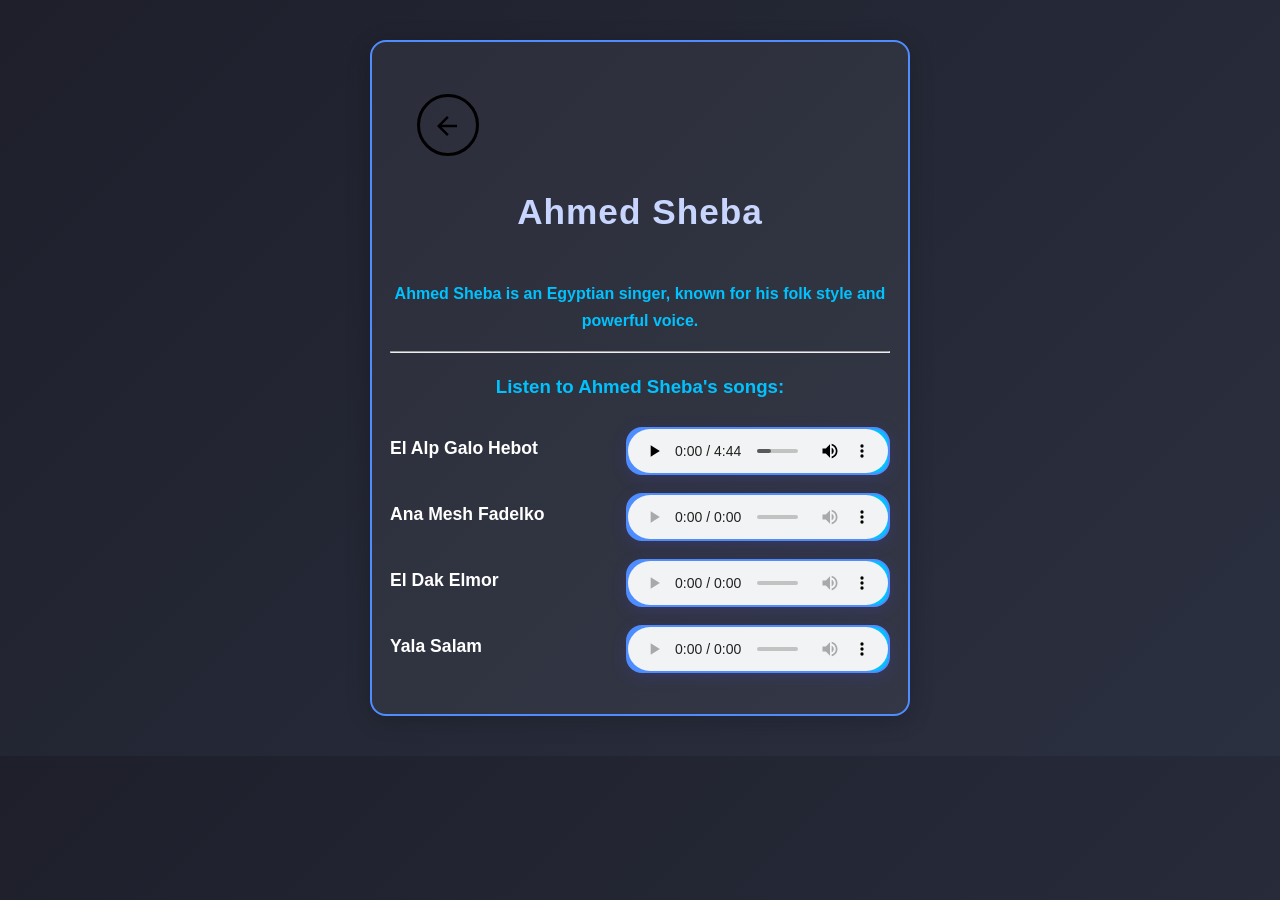
<file: pages/sheba.html>
<!DOCTYPE html>
<html lang="ar">
<head>
	<meta charset="UTF-8">
	<title>Ahmed Sheba</title>

	    <link rel="stylesheet" href="../style.css">
</head>

<body>
  <main>
    <section class="container">
      <header class="styled-wrapper">
        <a href="../index.html">
          <button class="button">
            <div class="button-box">
              <span class="button-elem">
                <svg
                  viewBox="0 0 24 24"
                  xmlns="http://www.w3.org/2000/svg"
                  class="arrow-icon">
                  <path
                   fill="black"
                   d="M20 11H7.83l5.59-5.59L12 4l-8 8 8 8 
                     1.41-1.41L7.83 13H20v-2z">
                  </path>
                </svg>
              </span>

              <span class="button-elem">
                <svg
                    fill="black"
                    viewBox="0 0  24 24"
                    xmlns="http://www.w3.org/2000/svg"
                    class="arrow-icon" >
                    <path
                         d="M20 11H7.83l5.59-5.59L12 4l-8 8 8 8 
                         1.41-1.41L7.83 13H20v-2z"></path>
                </svg>
              </span>
            </div>
          </button>
        </a>
        <h2>Ahmed Sheba</h2>
      </header>

      <article class="bio">
        <p>Ahmed Sheba is an Egyptian singer, known for his folk style and powerful voice.</p>
        <hr>
        <h3>Listen to Ahmed Sheba's songs:</h3>
      </article>

      <section class="songs">
        <div>
            <span class="song-title">El Alp Galo Hebot </span>
            <audio controls src="../audio/Ahmed Sheba - El Alb Galo Hebot _ احمد شيبه - القلب جالو هبوط (Audio) الضرب بقي على العين(MP3_160K).mp3"></audio>
        </div>
        <div>
            <span class="song-title">Ana Mesh Fadelko </span>
            <audio controls src=""></audio>
        </div>
        <div>
            <span class="song-title"> El Dak Elmor </span>
            <audio controls src=""></audio>
        </div>
        <div>
            <span class="song-title">Yala Salam</span>
            <audio controls src=""></audio>
        </div>
      </section>

    </section>
  </main>

</body>
</html>
</file>
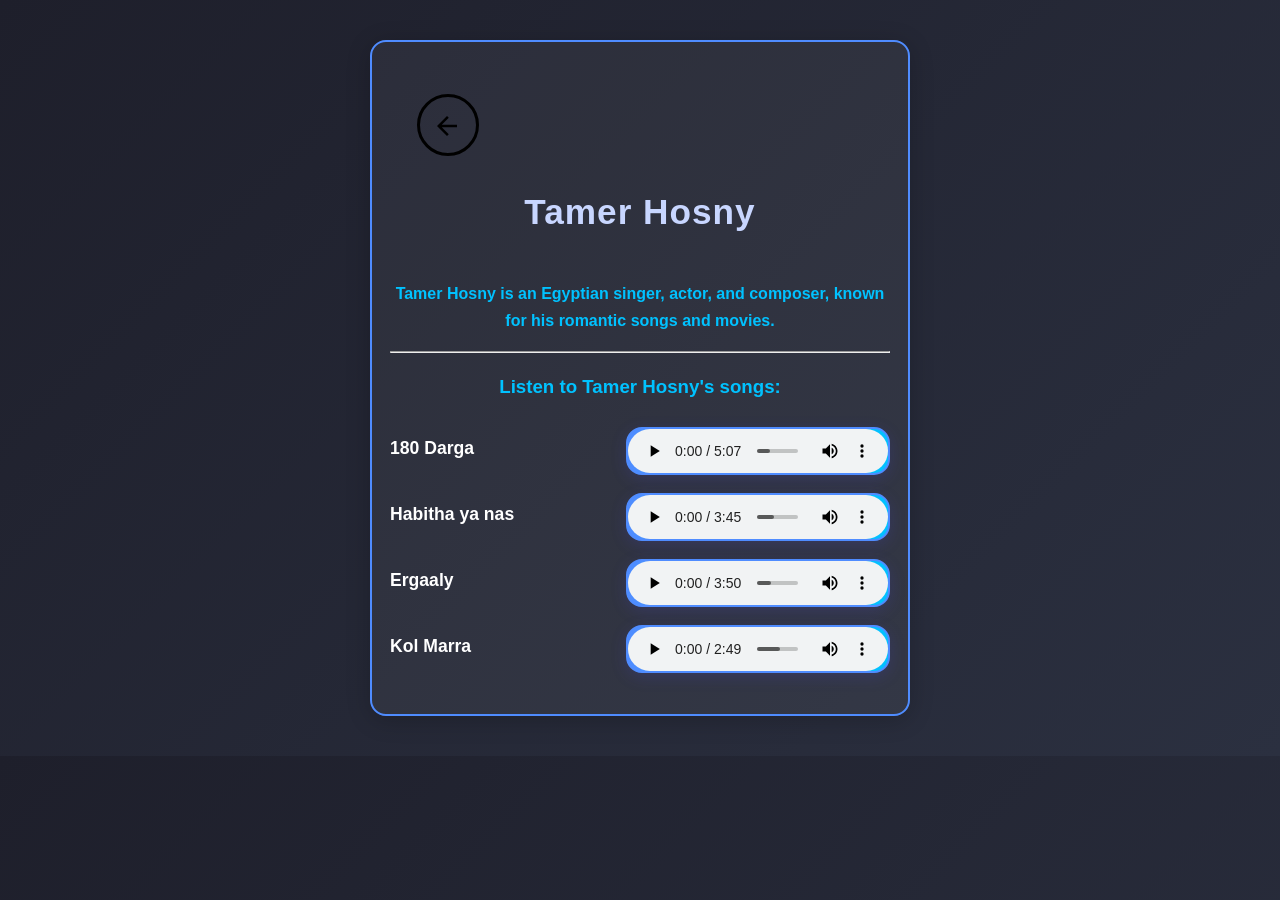
<file: pages/tamer_hosny.html>
<!DOCTYPE html>
<html lang="ar">
<head>
	<meta charset="UTF-8">
	<title>Tamer Hosny</title>

	    <link rel="stylesheet" href="../style.css">
</head>

<body>
  <main>
    <section class="container">
      <header class="styled-wrapper">
        <a href="../index.html">
          <button class="button">
            <div class="button-box">
              <span class="button-elem">
                <svg
                  viewBox="0 0 24 24"
                  xmlns="http://www.w3.org/2000/svg"
                  class="arrow-icon">
                  <path
                   fill="black"
                   d="M20 11H7.83l5.59-5.59L12 4l-8 8 8 8 
                     1.41-1.41L7.83 13H20v-2z">
                  </path>
                </svg>
              </span>

              <span class="button-elem">
                <svg
                    fill="black"
                    viewBox="0 0  24 24"
                    xmlns="http://www.w3.org/2000/svg"
                    class="arrow-icon" >
                    <path
                         d="M20 11H7.83l5.59-5.59L12 4l-8 8 8 8 
                         1.41-1.41L7.83 13H20v-2z"></path>
                </svg>
              </span>
            </div>
          </button>
        </a>
        <h2>Tamer Hosny</h2>
      </header>

      <article class="bio">
        <p>Tamer Hosny is an Egyptian singer, actor, and composer, known for his romantic songs and movies.</p>
        <hr>
        <h3>Listen to Tamer Hosny's songs:</h3>
      </article>

      <section class="songs">
        <div>
          <span class="song-title">180 Darga</span>
          <audio controls src="../audio/hosny/180 Darga - Tamer Hosny _ ١٨٠ درجة - تامر حسني(MP3_160K).mp3"></audio>
        </div>
        <div>
          <span class="song-title">Habitha ya nas</span>
          <audio controls src="../audio/hosny/Habitha ya nas - Tamer Hosny _ حبيتها يا ناس - تامر حسني(MP3_160K).mp3"></audio>
        </div>
        <div>
          <span class="song-title">Ergaaly</span>
          <audio controls src="../audio/hosny/Tamer Hosny - Ergaaly _ تامر حسنى - إرجعلى(MP3_160K).mp3"></audio>
        </div>
        <div>
          <span class="song-title">Kol Marra</span>
          <audio controls src="../audio/hosny/Tamer Hosny - Kol Marra _ تامر حسنى - كل مرة(MP3_160K).mp3"></audio>
        </div>
      </section>

    </section>
  </main>

</body>
</html>
</file>
<file: style.css>
body {
    font-family: Arial, sans-serif;
    background: linear-gradient(135deg, #1e1f2b, #2b3040);
    color: #f4f4f4;
    margin: 0;
    padding: 0;
}

header {
    text-align: center;
    padding: 20px;
    margin-bottom: 5px;
}


a {
    color: #ffffff; 
    text-decoration: none; 
    transition: color 0.3s ease;
}

a:hover {
    color: #4f8cff; 
}


a:active {
    color: #00e0a1; 
}


.artist-list {
    display: flex;
    flex-direction: row;
    justify-content: center;
    gap: 30px;   
    padding: 20px;
}

.artist-card {
    background: rgba(255, 255, 255, 0.06);
    padding: 15px;
    border-radius: 15px;
    text-align: center;
    transition: transform 0.3s ease, box-shadow 0.3s ease;
    cursor: pointer;
    width: 200px;
    border: 1px solid rgba(255, 255, 255, 0.1);
}

.artist-card:hover {
    transform: scale(1.05);
    box-shadow: 0 8px 20px rgba(0,0,0,0.5);
    border-color: #00c2ff;
}

.artist-card img {
    width: 100px;
    height: 100px;
    border-radius: 50%;
    object-fit: cover;
    display: block;
    margin: 0 auto;
    border: 3px solid #4f8cff;
}

.artist-name {
    margin-top: 5px;
    font-weight: bold;
    font-size: 15px;
    color: #c8d6ff;
}

.container {
    background: rgba(255, 255, 255, 0.05);
    max-width:500px;
    margin: 40px auto;
    border-radius: 16px;
    box-shadow: 0 4px 24px rgba(0,0,0,0.2);
    padding: 25px 18px;
    border: 2px solid #4f8cff;
}

.bio {
    font-weight: bold;
    color: #00c2ff;
    font-size: 1em;
    line-height: 1.7;
    margin-bottom: 24px;
    text-align: center;
}

.songs {
    display: flex;
    flex-direction: column;
    align-items: center;
    gap: 18px;
    margin-bottom: 16px;
    width: 100%;
}

.songs > div {
    display: flex;
    flex-direction: row;
    justify-content: space-between;
    align-items: center;
    width: 100%;
}

.song-title {
    min-width: 120px;
    margin-right: 16px;
    margin-bottom: 6px;
    color: #ffffff;
    font-weight: bold;
    font-size: 1.1em;
    text-align: left;
}

.songs audio {
    background: linear-gradient(90deg, #4f8cff 0%, #00c2ff 100%);
    border-radius: 16px;
    box-shadow: 0 4px 16px rgba(79,70,229,0.18);
    width: 260px;
    height: 44px;
    border: 2px solid #4f8cff;
    outline: none;
    transition: box-shadow 0.3s, border 0.3s;
}

.songs audio:focus, 
.songs audio:hover {
    box-shadow: 0 6px 24px rgba(79,70,229,0.3);
    border: 2px solid #00c2ff;
}

h2 {
    color: #c8d6ff;
    font-size: 2.2em;
    margin-bottom: 12px;
    text-align: center;
    letter-spacing: 1px;
}

/* Search Box */
.searchBox {
    display: flex;
    max-width: 320px;
    align-items: center;
    justify-content: space-between;
    gap: 4px;
    background: rgba(255, 255, 255, 0.08);
    border-radius: 50px;
    position: relative;
    margin-top: 2px;
}

.searchButton {
    color: white;
    position: absolute;
    right: 8px;
    width: 90px;
    height: 50px;
    border-radius: 50px;
    background: linear-gradient(90deg, #00c2ff 0%, #4f8cff 100%);
    border: 0;
    font-size: 18px;
    transition: all 0.3s ease;
}

button:hover {
    background: #1a1a1a;
    box-shadow: rgba(0, 0, 0, 0.5) 0 10px 20px;
    transform: translateY(-3px);
}

button:active {
    box-shadow: none;
    transform: translateY(0);
}

.searchInput {
    border: none;
    background: none;
    outline: none;
    color: white;
    font-size: 15px;
    padding: 24px 46px 24px 26px;
    max-width: 220px;
}

/* From Uiverse.io by karthik092726122003 */ 
.styled-wrapper .button {
  display: block;
  position: relative;
  width: 76px;
  height: 76px;
  margin: 0;
  overflow: hidden;
  outline: none;
  background-color: transparent;
  cursor: pointer;
  border: 0;
}

.styled-wrapper .button:before {
  content: "";
  position: absolute;
  border-radius: 50%;
  inset: 7px;
  border: 3px solid black; 
  transition:
    opacity 0.4s cubic-bezier(0.77, 0, 0.175, 1) 80ms,
    transform 0.5s cubic-bezier(0.455, 0.03, 0.515, 0.955) 80ms;
}

.styled-wrapper .button:after {
  content: "";
  position: absolute;
  border-radius: 50%;
  inset: 7px;
  border: 4px solid #599a53;
  transform: scale(1.3);
  transition:
    opacity 0.4s cubic-bezier(0.165, 0.84, 0.44, 1),
    transform 0.5s cubic-bezier(0.25, 0.46, 0.45, 0.94);
  opacity: 0;
}

.styled-wrapper .button:hover:before,
.styled-wrapper .button:focus:before {
  opacity: 0;
  transform: scale(0.7);
  transition:
    opacity 0.4s cubic-bezier(0.165, 0.84, 0.44, 1),
    transform 0.5s cubic-bezier(0.25, 0.46, 0.45, 0.94);
}

.styled-wrapper .button:hover:after,
.styled-wrapper .button:focus:after {
  opacity: 1;
  transform: scale(1);
  transition:
    opacity 0.4s cubic-bezier(0.77, 0, 0.175, 1) 80ms,
    transform 0.5s cubic-bezier(0.455, 0.03, 0.515, 0.955) 80ms;
}

.styled-wrapper .button-box {
  display: flex;
  position: absolute;
  top: 0;
  left: 0;
}

.styled-wrapper .button-elem {
  display: block;
  width: 30px;
  height: 30px;
  margin: 24px 18px 0 22px;
  transform: rotate(360deg);
  fill: #ffffff;
}

.styled-wrapper .button:hover .button-box,
.styled-wrapper .button:focus .button-box {
  transition: 0.4s;
  transform: translateX(-69px); 
}
</file>
